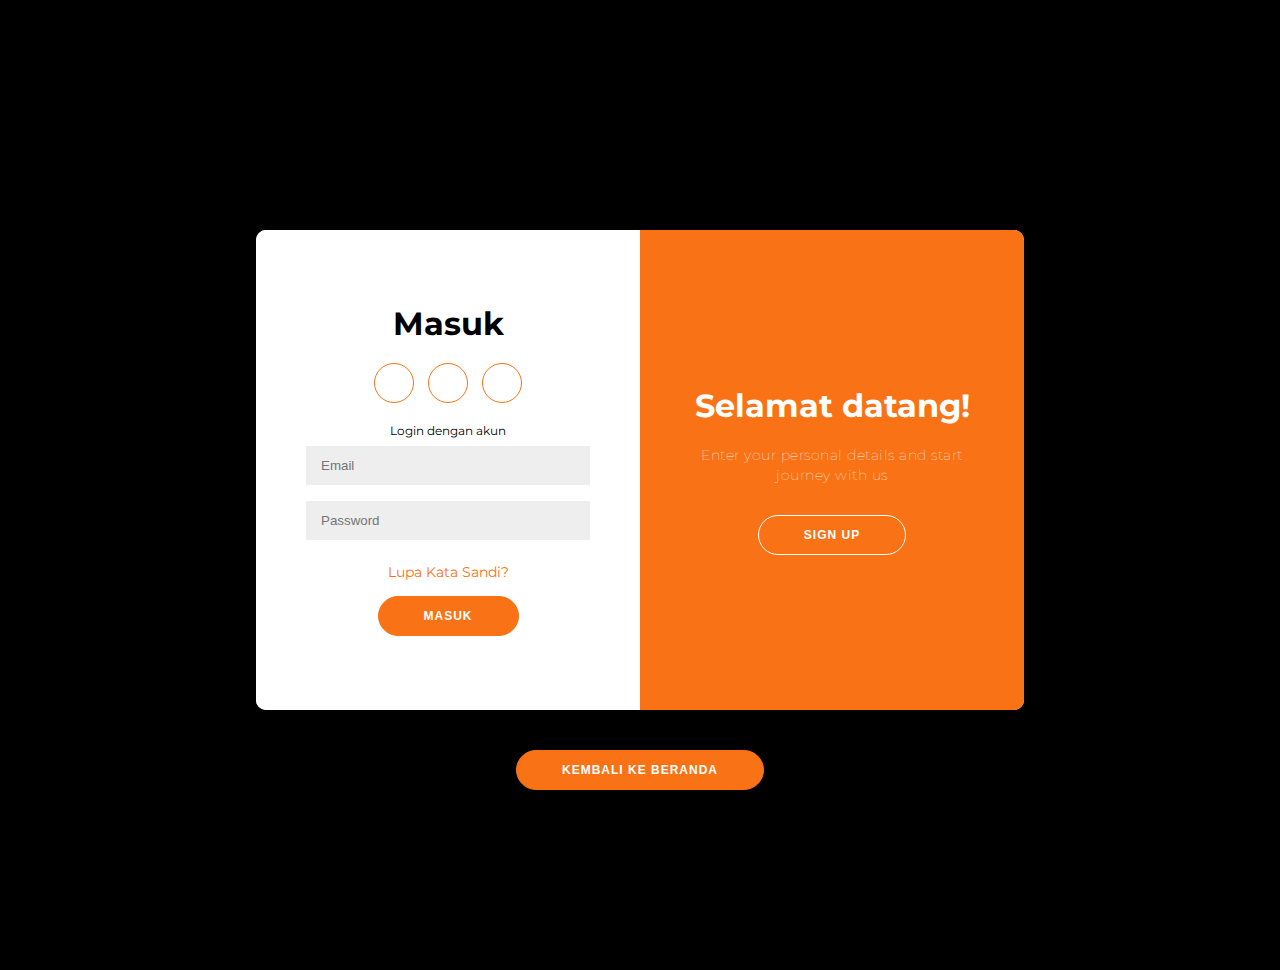
<file: Zaskiya/login.html>
<!DOCTYPE html>
<html lang="en">

<head>
    <meta charset="UTF-8">
    <meta http-equiv="X-UA-Compatible" content="IE=edge">
    <meta name="viewport" content="width=device-width, initial-scale=1.0">
    <title>Login Radius - Signin/Signup</title>
    <link rel="stylesheet" href="https://use.fontawesome.com/releases/v5.8.1/css/all.css"
        integrity="sha384-50oBUHEmvpQ+1lW4y57PTFmhCaXp0ML5d60M1M7uH2+nqUivzIebhndOJK28anvf" crossorigin="anonymous">
    <link rel="stylesheet" href="login.css">
</head>

<body>
    <div class="container" id="container">
        <div class="form-container sign-up-container">
            <form action="#">
                <h1>Buat Akun</h1>
                <div class="social-container">
                    <a href="#" class="social"><i class="fab fa-facebook-f"></i></a>
                    <a href="#" class="social"><i class="fab fa-google-plus-g"></i></a>
                    <a href="#" class="social"><i class="fab fa-linkedin-in"></i></a>
                </div>
                <span>Gunakan email untuk mendaftar</span>
                <input type="text" placeholder="Name" />
                <input type="email" placeholder="Email" />
                <input type="password" placeholder="Password" />
                <button>Buat Akun</button>
            </form>
        </div>
        <div class="form-container sign-in-container">
            <form action="#">
                <h1>Masuk</h1>
                <div class="social-container">
                    <a href="#" class="social"><i class="fab fa-facebook-f"></i></a>
                    <a href="#" class="social"><i class="fab fa-google-plus-g"></i></a>
                    <a href="#" class="social"><i class="fab fa-linkedin-in"></i></a>
                </div>
                <span>Login dengan akun</span>
                <input type="email" placeholder="Email" />
                <input type="password" placeholder="Password" />
                <a href="#">Lupa Kata Sandi?</a>
                <button>Masuk</button>
            </form>
        </div>
        <div class="overlay-container">
            <div class="overlay">
                <div class="overlay-panel overlay-left">
                    <h1>Selamat datang kembali!</h1>
                    <p>To keep connected with us please login with your personal info</p>
                    <button class="ghost" id="signIn">Sign In</button>
                </div>
                <div class="overlay-panel overlay-right">
                    <h1>Selamat datang!</h1>
                    <p>Enter your personal details and start journey with us</p>
                    <button class="ghost" id="signUp">Sign Up</button>
                </div>
            </div>
        </div>
    </div>
    <div class="back-to-home" style="margin-top: 40px;">
        <a href="index.html">
            <button class="btn-home">Kembali ke Beranda</button>
        </a>
    </div>
    <script> const signUpButton = document.getElementById('signUp');
        const signInButton = document.getElementById('signIn');
        const container = document.getElementById('container');
        
        signUpButton.addEventListener('click', () =>
        container.classList.add('right-panel-active'));
        
        signInButton.addEventListener('click', () =>
        container.classList.remove('right-panel-active'));
        </script>
</body>

</html>
</file>
<file: Zaskiya/login.css>
@import url('https://fonts.googleapis.com/css?family=Montserrat:400,800');

* {
    box-sizing: border-box;
}

body {
    font-family: 'Montserrat', sans-serif;
    background: #000000;
    display: flex;
    flex-direction: column;
    justify-content: center;
    align-items: center;
    height: 100vh;
    margin: -20px 0 50px;
		margin-top: 20px;
}

h1 {
    font-weight: bold;
    margin: 0;
}

p {
    font-size: 14px;
    font-weight: 100;
    line-height: 20px;
    letter-spacing: .5px;
    margin: 20px 0 30px;
}

span {
    font-size: 12px;
}

a {
    color: #f97316;
    font-size: 14px;
    text-decoration: none;
    margin: 15px 0;
}

.container {
    background: #fff;
    border-radius: 10px;
    box-shadow: 0 14px 28px rgba(0, 0, 0, .2), 0 10px 10px rgba(0, 0, 0, .2);
    position: relative;
    overflow: hidden;
    width: 768px;
    max-width: 100%;
    min-height: 480px;
}

.form-container form {
    background: #fff;
    display: flex;
    flex-direction: column;
    padding:  0 50px;
    height: 100%;
    justify-content: center;
    align-items: center;
    text-align: center;
}

.social-container {
    margin: 20px 0;
}

.social-container a {
    border: 1px solid #f97316;
    border-radius: 50%;
    display: inline-flex;
    justify-content: center;
    align-items: center;
    margin: 0 5px;
    height: 40px;
    width: 40px;
}

.form-container input {
    background: #eee;
    border: none;
    padding: 12px 15px;
    margin: 8px 0;
    width: 100%;
}

button {
    border-radius: 20px;
    border: 1px solid #f97316;
    background: #f97316;
    color: #fff;
    font-size: 12px;
    font-weight: bold;
    padding: 12px 45px;
    letter-spacing: 1px;
    text-transform: uppercase;
    transition: transform 80ms ease-in;
}

button:active {
    transform: scale(.95);
}

button:focus {
    outline: none;
}

button.ghost {
    background: transparent;
    border-color: #fff;
}

.form-container {
    position: absolute;
    top: 0;
    height: 100%;
    transition: all .6s ease-in-out;
}

.sign-in-container {
    left: 0;
    width: 50%;
    z-index: 2;
}

.sign-up-container {
    left: 0;
    width: 50%;
    z-index: 1;
    opacity: 0;
}

.overlay-container {
    position: absolute;
    top: 0;
    left: 50%;
    width: 50%;
    height: 100%;
    overflow: hidden;
    transition: transform .6s ease-in-out;
    z-index: 100;
}

.overlay {
    background: #ff416c;
    background: linear-gradient(to right, #f97316, #f97316) no-repeat 0 0 / cover;
    color: #fff;
    position: relative;
    left: -100%;
    height: 100%;
    width: 200%;
    transform: translateY(0);
    transition: transform .6s ease-in-out;
}

.overlay-panel {
    position: absolute;
    top: 0;
    display: flex;
    flex-direction: column;
    justify-content: center;
    align-items: center;
    padding: 0 40px;
    height: 100%;
    width: 50%;
    text-align: center;
    transform: translateY(0);
    transition: transform .6s ease-in-out;
}

.overlay-right {
    right: 0;
    transform: translateY(0);
}

.overlay-left {
    transform: translateY(-20%);
}

/* Move signin to right */
.container.right-panel-active .sign-in-container {
    transform: translateY(100%);
}

/* Move overlay to left */
.container.right-panel-active .overlay-container {
    transform: translateX(-100%);
}

/* Bring signup over signin */
.container.right-panel-active .sign-up-container {
    transform: translateX(100%);
    opacity: 1;
    z-index: 5;
}

/* Move overlay back to right */
.container.right-panel-active .overlay {
    transform: translateX(50%);
}

/* Bring back the text to center */
.container.right-panel-active .overlay-left {
    transform: translateY(0);
}

/* Same effect for right */
.container.right-panel-active .overlay-right {
    transform: translateY(20%);
}

body {
    padding-top: 80px; /* Sesuaikan dengan tinggi navbar */
}
</file>
